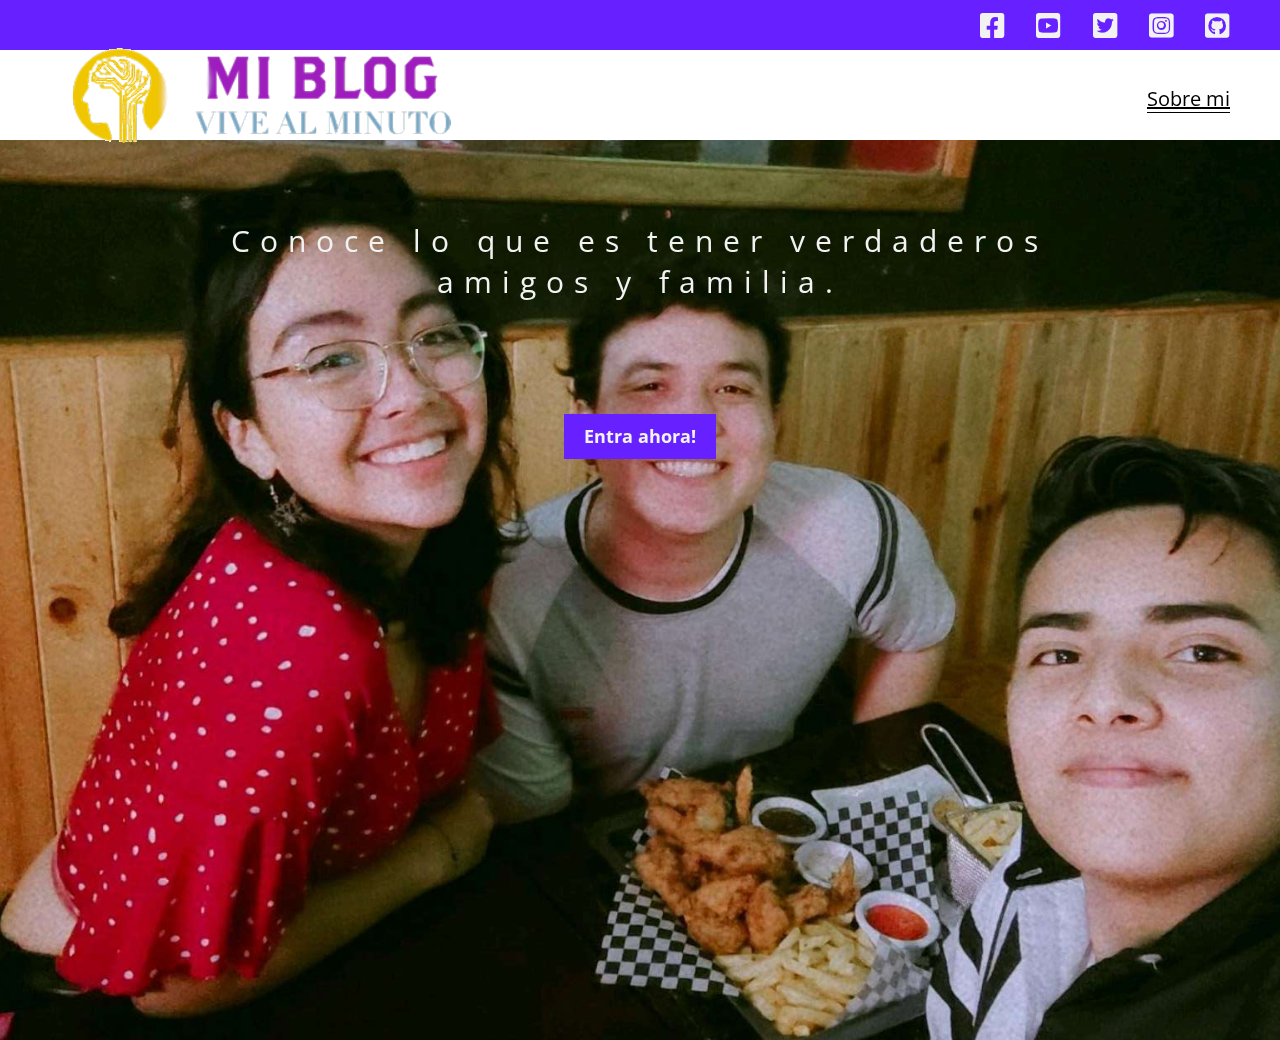
<file: Blog-personal/Index.html>
<!DOCTYPE html>
<html lang="es">
<head>
    <meta charset="UTF-8">
    <meta name="viewport" content="width=device-width, initial-scale=1.0">
    <title>Mi blog más personal</title>

    <link rel="stylesheet" href="Blog-personal/css/main.css">
    <link rel="stylesheet" href="Blog-personal/css/all.min.css">
    <link rel="stylesheet" href="Blog-personal/css/media-query.css">
    <link rel="shortcut icon" href="Blog-personal/img/mentalidad.ico" type="image/x-icon">
    

</head>
<body class="home-body">
    
    <header class="header">
     
        <div class="social">
     
            <div class="social-icons">
     
                <a href="https://www.facebook.com/nestoralexander.membreno"><i class="fa-brands fa-square-facebook"></i></a>
     
                <a href="https://youtube.com/@heynertsomg4211"><i class="fa-brands fa-square-youtube"></i></a>
     
                <a href="https://twitter.com/xandersnakechel"><i class="fa-brands fa-square-twitter"></i></a>

                <a href="https://www.instagram.com/nestormemcuad/"><i class="fa-brands fa-square-instagram"></i></a>
                
                <a href="https://github.com/Nertsy"><i class="fa-brands fa-square-github"></i></a>
     
            </div>
        </div>
        <nav class="nav">

            <div class="nav-logo">

                <a href="Index.html">
                    
                    <img src="Blog-personal/img/Mi logo.png" alt="logo de pagina">
                </a>

            </div>

            <div class="nav-link">
                <a href="profile.html">Sobre mi</a>
            </div>

        </nav>
    </header>

    <main class="home-main">

        <div class="main-container">
            <p class="main-container__text">
                Conoce lo que es tener verdaderos amigos y familia.
            </p>
            <a class="main-container__link" href="blogs.html" >Entra ahora!</a>
        </div>

    </main>


</body>
</html>
</file>
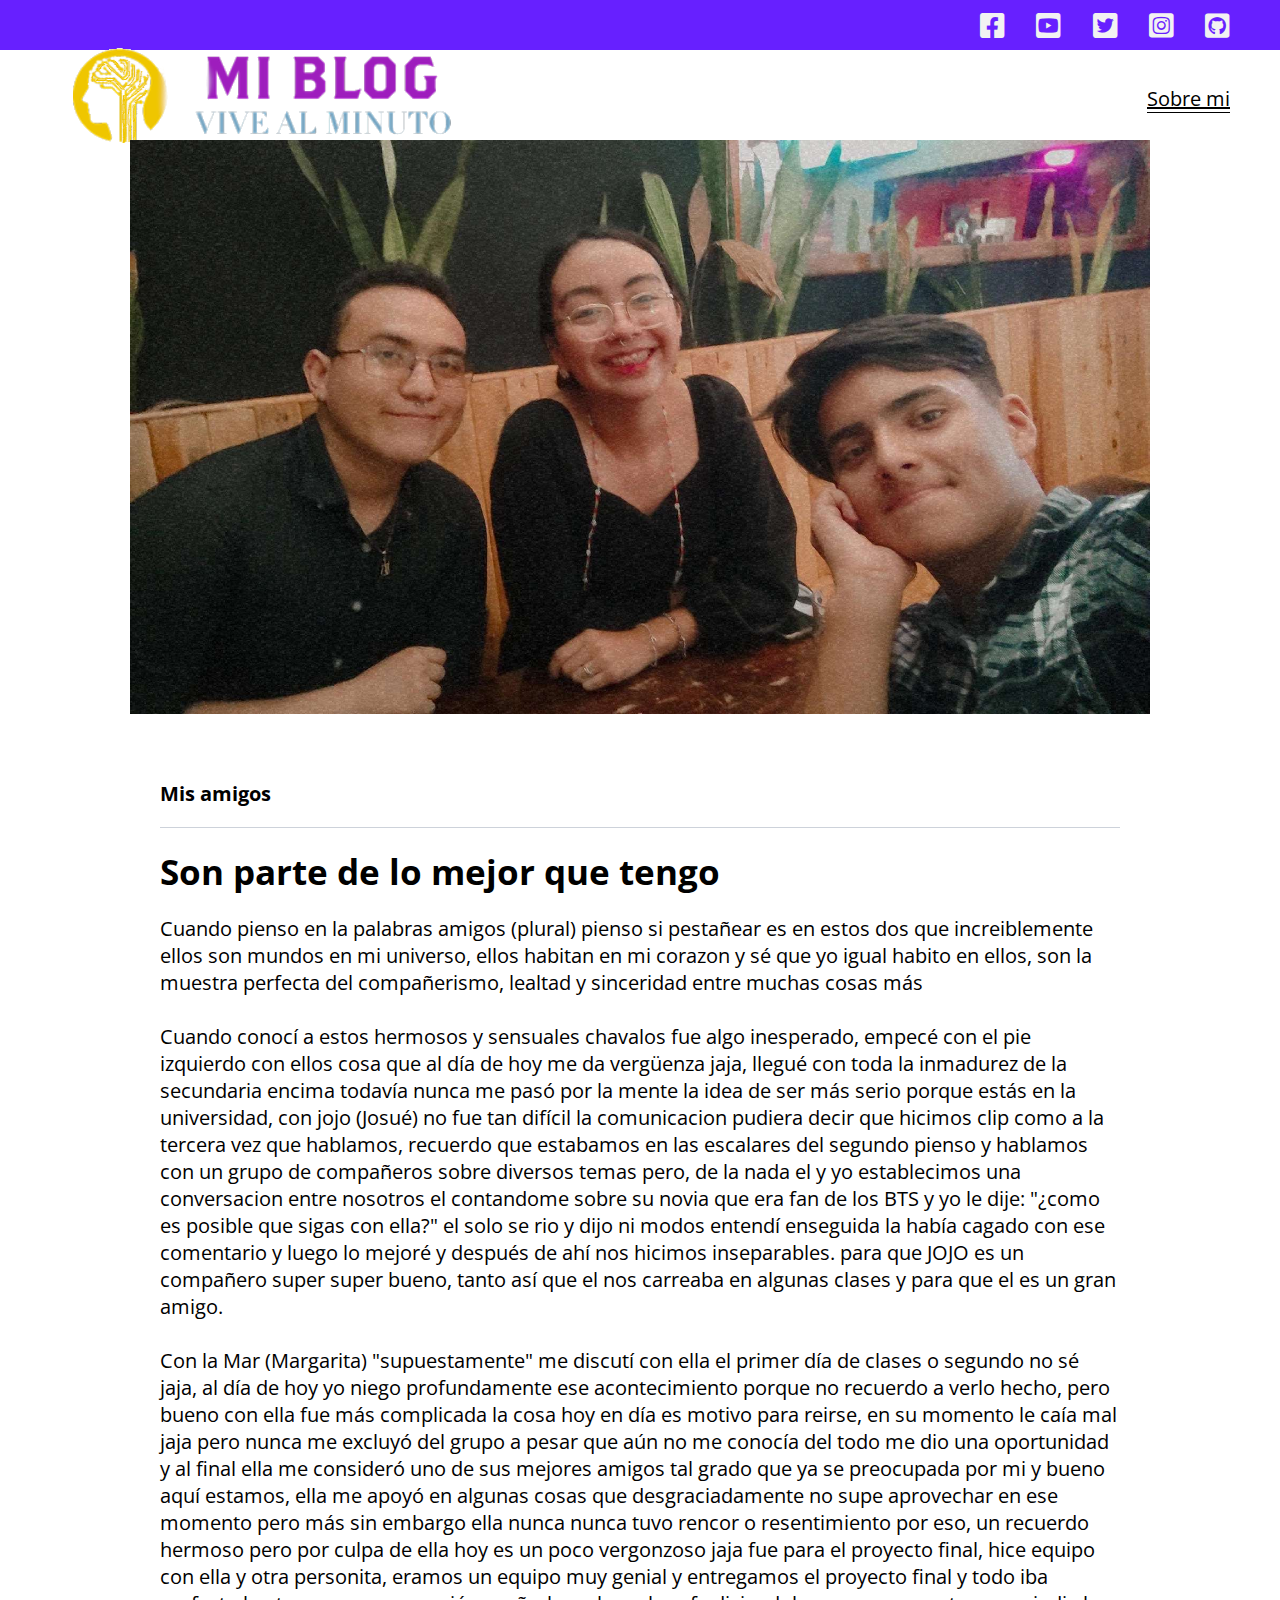
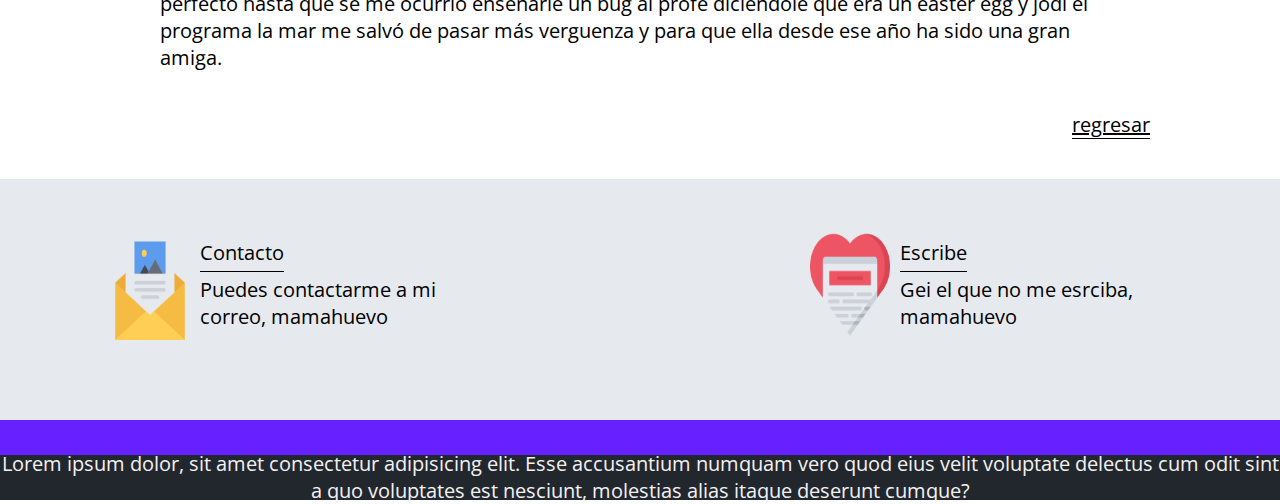
<file: Blog-personal/blog.html>
<!DOCTYPE html>
<html lang="es">

<head>
    <meta charset="UTF-8">
    <meta name="viewport" content="width=device-width, initial-scale=1.0">
    <title>Mi blog más personal</title>

    <link rel="stylesheet" href="Blog-personal/css/main.css">
    <link rel="stylesheet" href="Blog-personal/css/all.min.css">
    <link rel="stylesheet" href="Blog-personal/css/media-query.css">
    <link rel="shortcut icon" href="Blog-personal/img/mentalidad.ico" type="image/x-icon">

</head>

<body>

    <header class="header">

        <div class="social">

            <div class="social-icons">

                <a href="https://www.facebook.com/nestoralexander.membreno"><i class="fa-brands fa-square-facebook"></i></a>
     
                <a href="https://youtube.com/@heynertsomg4211"><i class="fa-brands fa-square-youtube"></i></a>
     
                <a href="https://twitter.com/xandersnakechel"><i class="fa-brands fa-square-twitter"></i></a>

                <a href="https://www.instagram.com/nestormemcuad/"><i class="fa-brands fa-square-instagram"></i></a>
                
                <a href="https://github.com/Nertsy"><i class="fa-brands fa-square-github"></i></a>

            </div>
        </div>
        <nav class="nav">

            <div class="nav-logo">

                <a href="Index.html">

                    <img src="Blog-personal/img/Mi logo.png" alt="logo de pagina">
                </a>

            </div>

            <div class="nav-link">
                <a href="profile.html">Sobre mi</a>
            </div>

        </nav>
    </header>

    <main class="main-blog">

        <div class="main-blog__content">

            <img src="Blog-personal/img/chicos.png" alt="">

            <article class="blog-content__article">
                <h4>Mis amigos</h4>
                <h1>Son parte de lo mejor que tengo</h1>

                <p>Cuando pienso en la palabras amigos (plural) pienso si pestañear es en estos dos
                    que increiblemente ellos son mundos en mi universo, ellos habitan en mi corazon y sé 
                    que yo igual habito en ellos, son la muestra perfecta del compañerismo, lealtad y sinceridad 
                    entre muchas cosas más</p>
                <br>

                <p>Cuando conocí a estos hermosos y sensuales chavalos fue algo inesperado, empecé con el pie izquierdo con ellos 
                    cosa que al día de hoy me da vergüenza jaja, llegué con toda la inmadurez de la secundaria encima todavía nunca 
                    me pasó por la mente la idea de ser más serio porque estás en la universidad, con jojo (Josué) no fue tan difícil la comunicacion
                    pudiera decir que hicimos clip como a la tercera vez que hablamos, recuerdo que estabamos en las escalares del segundo pienso
                    y hablamos con un grupo de compañeros sobre diversos temas pero, de la nada el y yo establecimos una conversacion entre nosotros
                    el contandome sobre su novia que era fan de los BTS y yo le dije: "¿como es posible que sigas con ella?" el solo se rio y dijo ni modos
                    entendí enseguida la había cagado con ese comentario y luego lo mejoré y después de ahí nos hicimos inseparables.
                    para que JOJO es un compañero super super bueno, tanto así que el nos carreaba en algunas clases y para que el es un gran amigo. 
                </p>
                <br>
                <p>
                    Con la Mar (Margarita) "supuestamente" me discutí con ella el primer día de clases o segundo no sé jaja, al día de hoy yo 
                    niego profundamente ese acontecimiento porque no recuerdo a verlo hecho, pero bueno con ella fue más complicada la cosa
                    hoy en día es motivo para reirse, en su momento le caía mal jaja pero nunca me excluyó del grupo a pesar que aún no me conocía del todo
                    me dio una oportunidad y al final ella me consideró uno de sus mejores amigos tal grado que ya se preocupada por mi y bueno 
                    aquí estamos, ella me apoyó en algunas cosas que desgraciadamente no supe aprovechar en ese momento pero más sin embargo ella
                    nunca nunca tuvo rencor o resentimiento por eso, un recuerdo hermoso pero por culpa de ella hoy es un poco vergonzoso jaja
                    fue para el proyecto final, hice equipo con ella y otra personita, eramos un equipo muy genial y entregamos el proyecto final 
                    y todo iba perfecto hasta que se me ocurrió enseñarle un bug al profe diciendole que era un easter egg y jodi el programa
                    la mar me salvó de pasar más verguenza y para que ella desde ese año ha sido una gran amiga.
                </p>


            </article>

        </div>

        <div class="nav-return">
            <a href="blogs.html">regresar</a>
        </div>

    </main>

    <section class="section-contact">
        <div class="contact">
            <img src="Blog-personal/img/013-newsletter.png" alt="">
            <div class="contact-info">
                <a href="https://heynerts167@gmail.com">Contacto</a>
                <p>Puedes contactarme a mi correo, mamahuevo</p>
            </div>
        </div>

        <div class="contact">
            <img src="Blog-personal/img/006-like.png" alt="">
            <div class="contact-info">
                <a href="https://heynerts167@gmail.com">Escribe</a>
                <p>Gei el que no me esrciba, mamahuevo</p>
            </div>
        </div>
    </section>

    <footer>
        <p>Lorem ipsum dolor, sit amet consectetur adipisicing elit. Esse accusantium numquam vero quod eius velit
            voluptate delectus cum odit sint a quo voluptates est nesciunt, molestias alias itaque deserunt cumque?
        </p>
    </footer>


</body>

</html>
</file>
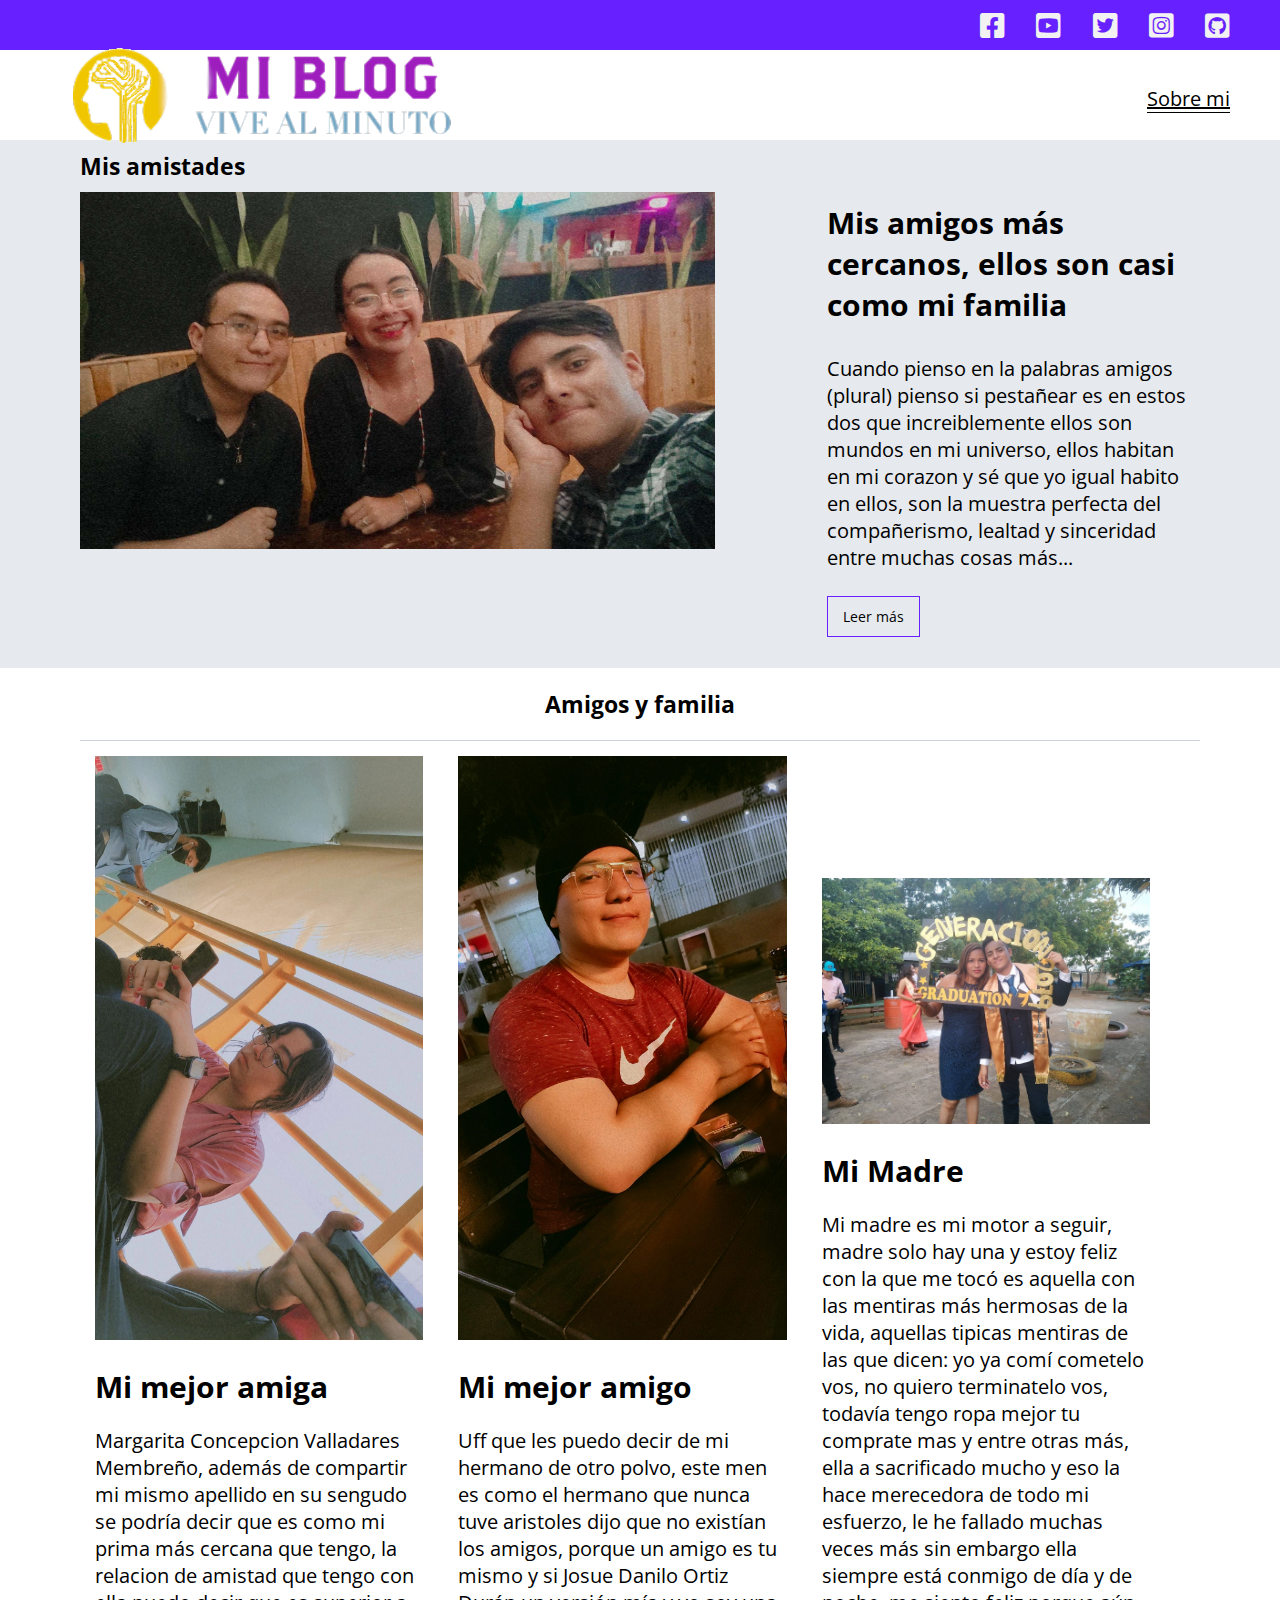
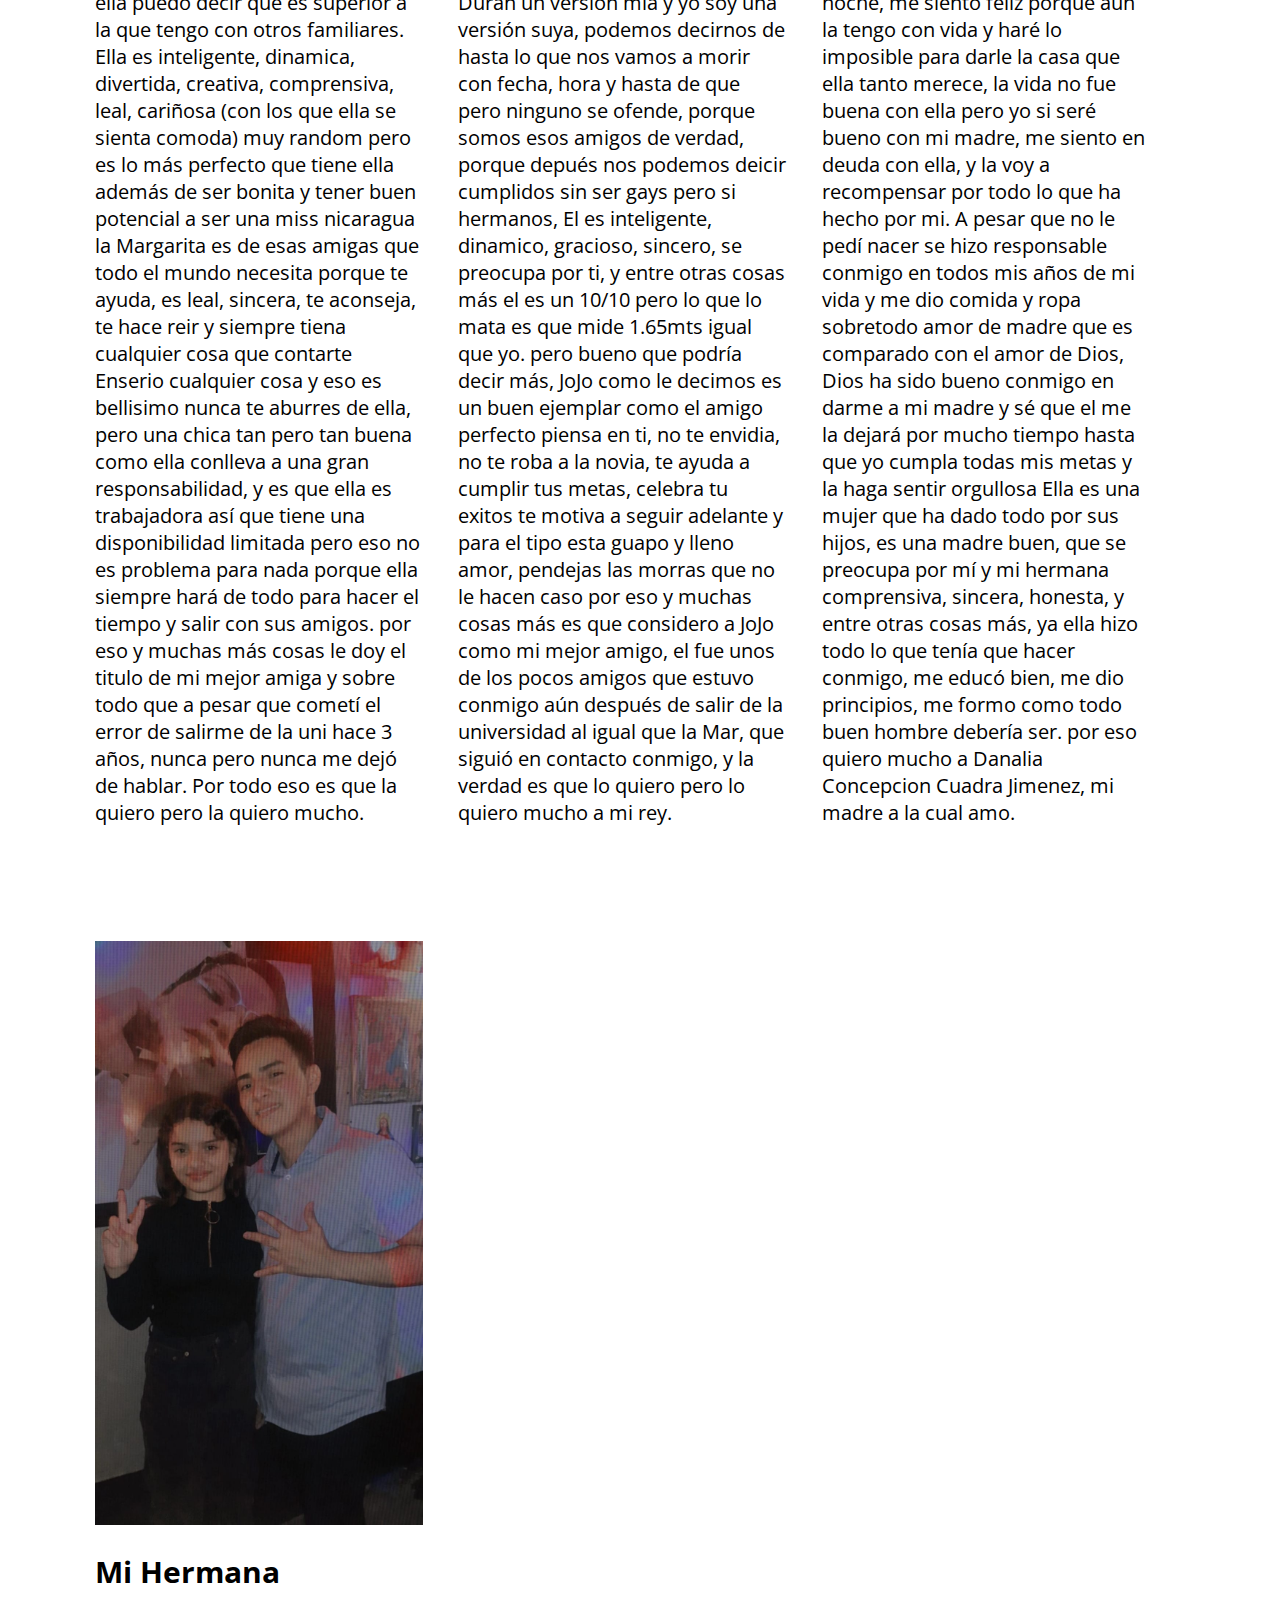
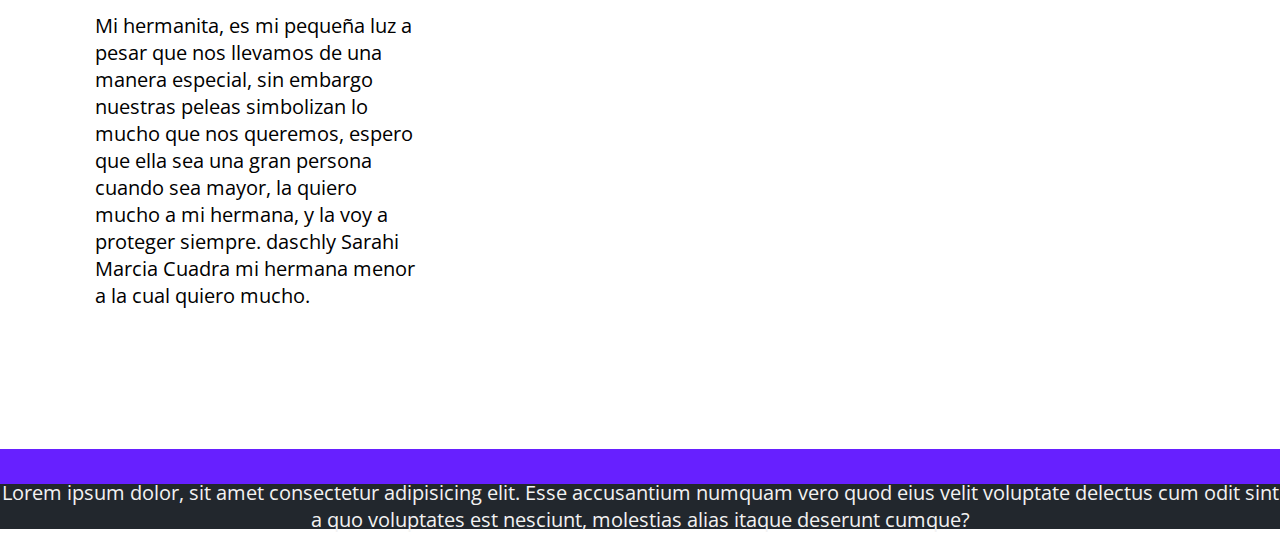
<file: Blog-personal/blogs.html>
<!DOCTYPE html>
<html lang="es">

<head>
    <meta charset="UTF-8">
    <meta name="viewport" content="width=device-width, initial-scale=1.0">
    <title>Mi blog más personal</title>

    <link rel="stylesheet" href="Blog-personal/css/main.css">
    <link rel="stylesheet" href="Blog-personal/css/all.min.css">
    <link rel="stylesheet" href="Blog-personal/css/media-query.css">
    <link rel="shortcut icon" href="Blog-personal/img/mentalidad.ico" type="image/x-icon">

</head>

<body>

    <header class="header">

        <div class="social">

            <div class="social-icons">

                <a href="https://www.facebook.com/nestoralexander.membreno"><i class="fa-brands fa-square-facebook"></i></a>
     
                <a href="https://youtube.com/@heynertsomg4211"><i class="fa-brands fa-square-youtube"></i></a>
     
                <a href="https://twitter.com/xandersnakechel"><i class="fa-brands fa-square-twitter"></i></a>

                <a href="https://www.instagram.com/nestormemcuad/"><i class="fa-brands fa-square-instagram"></i></a>
                
                <a href="https://github.com/Nertsy"><i class="fa-brands fa-square-github"></i></a>
     

            </div>
        </div>
        <nav class="nav">

            <div class="nav-logo">

                <a href="Index.html">

                    <img src="Blog-personal/img/Mi logo.png" alt="logo de pagina">
                </a>

            </div>

            <div class="nav-link">
                <a href="profile.html">Sobre mi</a>
            </div>

        </nav>
    </header>

    <main class="Blogs-main">

        <section class="news">

            <div class="news-content">

                <h3>Mis amistades</h3>
                <img  src="Blog-personal/img/chicos.png" alt="Son lo mejor que tengo">
                <divc class="news-info">
                    <h2>Mis amigos más cercanos, ellos son casi como mi familia</h2>
                  
                    <p>
                        Cuando pienso en la palabras amigos (plural) pienso si pestañear es en estos dos
                         que increiblemente ellos son mundos en mi universo, ellos habitan en mi corazon y sé 
                         que yo igual habito en ellos, son la muestra perfecta del compañerismo, lealtad y sinceridad 
                         entre muchas cosas más...

                    </p>

                    <a class="blog-btn" href="blog.html">Leer más</a>
            </div>

            </div>

        </section>

        <section class="posts">
            <h3>Amigos y familia</h3>
                <div class="posts-blog">

                    <img src="Blog-personal/img/Mar-corazon.jpg" alt="">
                    <h2>Mi mejor amiga</h2>

                    <p>
                        Margarita Concepcion Valladares Membreño, además de compartir mi mismo apellido en su sengudo se podría decir
                        que es como mi prima más cercana que tengo, la relacion de amistad que tengo con ella puedo decir que es superior
                        a la que tengo con otros familiares.

                        Ella es inteligente, dinamica, divertida, creativa, comprensiva, leal, cariñosa (con los que ella se sienta comoda)
                        muy random pero es lo más perfecto que tiene ella además de ser bonita y tener buen potencial a ser una miss nicaragua 
                        la Margarita es de esas amigas que todo el mundo necesita porque te ayuda, es leal, sincera, te aconseja, te hace reir y siempre
                        tiena cualquier cosa que contarte Enserio cualquier cosa y eso es bellisimo nunca te aburres de ella, pero una chica 
                        tan pero tan buena como ella conlleva a una gran responsabilidad, y es que ella es trabajadora así que tiene una disponibilidad
                        limitada pero eso no es problema para nada porque ella siempre hará de todo para hacer el tiempo y salir con sus amigos.

                        por eso y muchas más cosas le doy el titulo de mi mejor amiga y sobre todo que a pesar que cometí el error de salirme de la 
                        uni hace 3 años, nunca pero nunca me dejó de hablar. Por todo eso es que la quiero pero la quiero mucho.
                    </p>
                        
                </div>

                <div class="posts-blog">

                    <img src="Blog-personal/img/Jojo.jpg" alt="">

                    <h2>Mi mejor amigo</h2>

                    <p>
                       Uff que les puedo decir de mi hermano de otro polvo, este men es como el hermano que nunca tuve
                       aristoles dijo que no existían los amigos, porque un amigo es tu mismo y si Josue Danilo Ortiz Durán
                       un versión mía y yo soy una versión suya, podemos decirnos de hasta lo que nos vamos a morir con fecha, hora y hasta de que
                       pero ninguno se ofende, porque somos esos amigos de verdad, porque depués nos podemos deicir cumplidos sin ser gays pero 
                       si hermanos, El es inteligente, dinamico, gracioso, sincero, se preocupa por ti, y entre otras cosas más 
                       
                       el es un 10/10 pero lo que lo mata es que mide 1.65mts igual que yo.

                       pero bueno que podría decir más, JoJo como le decimos es un buen ejemplar como el amigo perfecto
                       piensa en ti, no te envidia, no te roba a la novia, te ayuda a cumplir tus metas, celebra tu exitos
                       te motiva a seguir adelante y para el tipo esta guapo y lleno amor, pendejas las morras que no le hacen caso
                    
                       por eso y muchas cosas más es que considero a JoJo como mi mejor amigo, el fue unos de los pocos amigos que estuvo conmigo
                       aún después de salir de la universidad al igual  que la Mar, que siguió en contacto conmigo, y la verdad es que lo quiero pero lo quiero mucho
                       a mi rey.
                    </p>
                       
                </div>

                <div class="posts-blog">

                    <img src="Blog-personal/img/madre.jpg" alt="">
                    <h2>Mi Madre</h2>

                    <p>
                        Mi madre es mi motor a seguir, madre solo hay una y estoy feliz con la que me tocó 
                        es aquella con las mentiras más hermosas de la vida, aquellas tipicas mentiras de las que dicen:
                        yo ya comí cometelo vos, no quiero terminatelo vos, todavía tengo ropa mejor tu comprate mas
                        y entre otras más, ella a sacrificado mucho y eso la hace merecedora de todo mi esfuerzo, le he fallado muchas veces
                        más sin embargo ella siempre está conmigo de día y de noche, me siento feliz porque aún la tengo con vida
                        y haré lo imposible para darle la casa que ella tanto merece, la vida no fue buena con ella pero yo si seré bueno 
                        con mi madre, me siento en deuda con ella, y la voy a recompensar por todo lo que ha hecho por mi.

                        A pesar que no le pedí nacer se hizo responsable conmigo en todos mis años de mi vida y me dio comida y ropa
                        sobretodo amor de madre que es comparado con el amor de Dios, Dios ha sido bueno conmigo en darme a mi madre
                        y sé que el me la dejará por mucho tiempo hasta que yo cumpla todas mis metas y la haga sentir orgullosa

                        Ella es una mujer que ha dado todo por sus hijos, es una madre buen, que se preocupa por mí y mi hermana
                        comprensiva, sincera, honesta, y entre otras cosas más, ya ella hizo todo lo que tenía que hacer conmigo,
                        me educó bien, me dio principios, me formo como todo buen hombre debería ser.

                        por eso quiero mucho a Danalia Concepcion Cuadra Jimenez, mi madre a la cual amo.
                    </p>
                        
                </div>

                <div class="posts-blog">

                    <img src="Blog-personal/img/hermana.jpg" alt="">
                    <h2>Mi Hermana</h2>

                    <p>
                       Mi hermanita, es mi pequeña luz a pesar que nos llevamos de una manera especial, sin embargo nuestras peleas simbolizan
                       lo mucho que nos queremos, espero que ella sea una gran persona cuando sea mayor, la quiero mucho a mi hermana,
                       y la voy a proteger siempre. daschly Sarahi Marcia Cuadra mi hermana menor a la cual quiero mucho.
                    </p>
                        
                </div>

        </section>

    </main>

    <footer>
        <p>Lorem ipsum dolor, sit amet consectetur adipisicing elit. Esse accusantium numquam vero quod eius velit
            voluptate delectus cum odit sint a quo voluptates est nesciunt, molestias alias itaque deserunt cumque?
        </p>
    </footer>


</body>

</html>
</file>
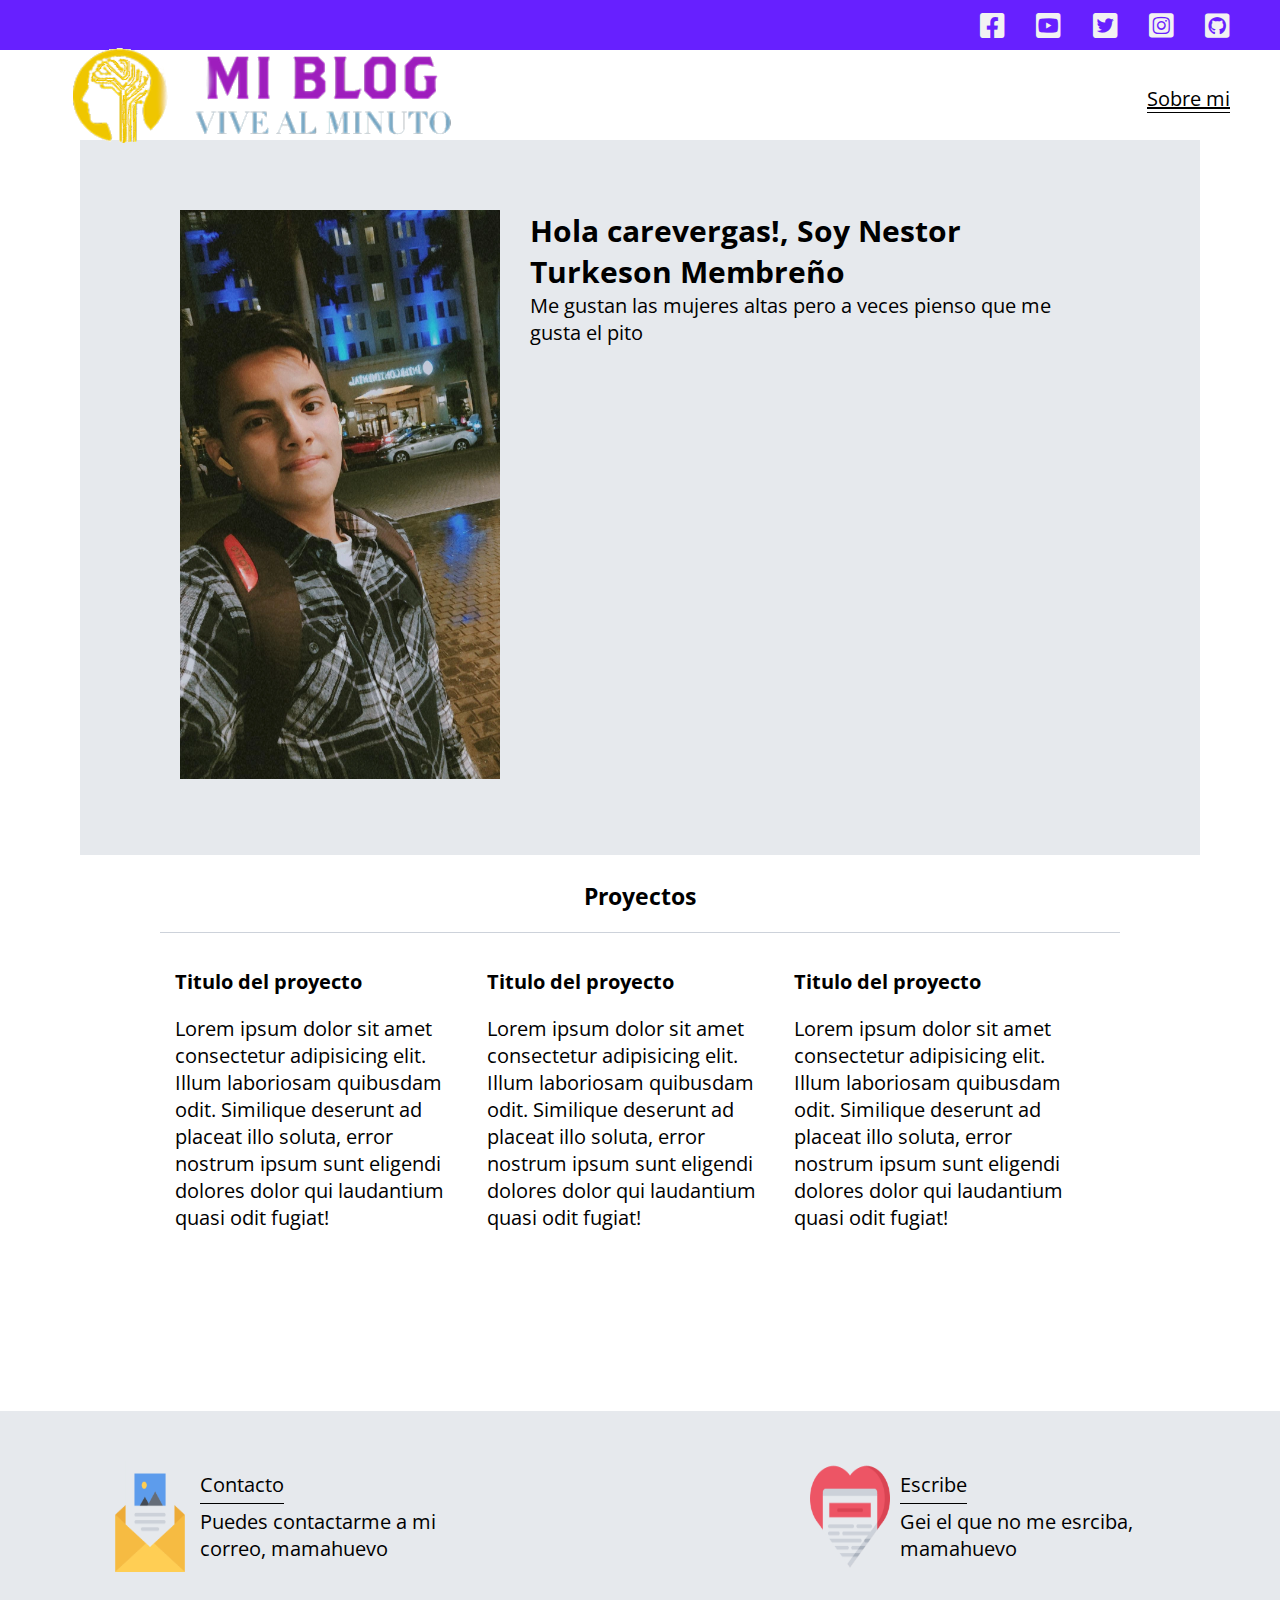
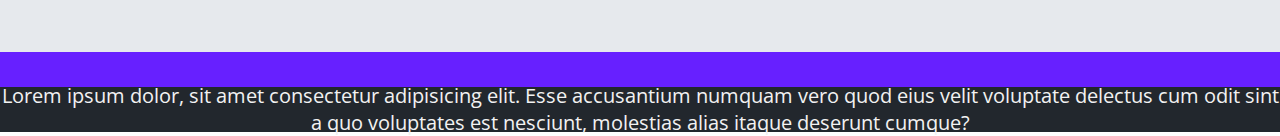
<file: Blog-personal/profile.html>
<!DOCTYPE html>
<html lang="es">

<head>
    <meta charset="UTF-8">
    <meta name="viewport" content="width=device-width, initial-scale=1.0">
    <title>Mi blog más personal</title>

    <link rel="stylesheet" href="Blog-personal/css/main.css">
    <link rel="stylesheet" href="Blog-personal/css/all.min.css">
    <link rel="stylesheet" href="Blog-personal/css/media-query.css">
    <link rel="shortcut icon" href="Blog-personal/img/mentalidad.ico" type="image/x-icon">

</head>

<body>

    <header class="header">

        <div class="social">

            <div class="social-icons">

                <a href="https://www.facebook.com/nestoralexander.membreno"><i class="fa-brands fa-square-facebook"></i></a>
     
                <a href="https://youtube.com/@heynertsomg4211"><i class="fa-brands fa-square-youtube"></i></a>
     
                <a href="https://twitter.com/xandersnakechel"><i class="fa-brands fa-square-twitter"></i></a>

                <a href="https://www.instagram.com/nestormemcuad/"><i class="fa-brands fa-square-instagram"></i></a>
                
                <a href="https://github.com/Nertsy"><i class="fa-brands fa-square-github"></i></a>

            </div>
        </div>
        <nav class="nav">

            <div class="nav-logo">

                <a href="Index.html">

                    <img src="Blog-personal/img/Mi logo.png" alt="logo de pagina">
                </a>

            </div>

            <div class="nav-link">
                <a href="profile.html">Sobre mi</a>
            </div>

        </nav>
    </header>

    <main class="main-blog">

        <section class="profile">

            <div class="profile-img">

                <img src="Blog-personal/img/Yop.jpg" alt="">

            </div>

            <div class="profile-info">

                <h2>Hola carevergas!, Soy Nestor Turkeson Membreño</h2>
                <p>Me gustan las mujeres altas pero a veces pienso que me gusta el pito</p>

            </div>

        </section>

        <section class="profile-container">

            <h3>Proyectos</h3>
            <div class="project">

                <h4>Titulo del proyecto</h4>
                <p>Lorem ipsum dolor sit amet consectetur adipisicing elit. Illum laboriosam quibusdam odit. Similique
                    deserunt ad placeat  illo soluta, error nostrum ipsum sunt eligendi dolores dolor qui laudantium
                    quasi odit fugiat!
                </p>

            </div>

            <div class="project">

                <h4>Titulo del proyecto</h4>
                <p>Lorem ipsum dolor sit amet consectetur adipisicing elit. Illum laboriosam quibusdam odit. Similique
                    deserunt ad placeat  illo soluta, error nostrum ipsum sunt eligendi dolores dolor qui laudantium
                    quasi odit fugiat!
                </p>

            </div><div class="project">

                <h4>Titulo del proyecto</h4>
                <p>Lorem ipsum dolor sit amet consectetur adipisicing elit. Illum laboriosam quibusdam odit. Similique
                    deserunt ad placeat  illo soluta, error nostrum ipsum sunt eligendi dolores dolor qui laudantium
                    quasi odit fugiat!
                </p>

            </div>

        </section>

    </main>

    <section class="section-contact">
        <div class="contact">
            <img src="Blog-personal/img/013-newsletter.png" alt="">
            <div class="contact-info">
                <a href="https://heynerts167@gmail.com">Contacto</a>
                <p>Puedes contactarme a mi correo, mamahuevo</p>
            </div>
        </div>

        <div class="contact">
            <img src="Blog-personal/img/006-like.png" alt="">
            <div class="contact-info">
                <a href="https://heynerts167@gmail.com">Escribe</a>
                <p>Gei el que no me esrciba, mamahuevo</p>
            </div>
        </div>
    </section>

    <footer>
        <p>Lorem ipsum dolor, sit amet consectetur adipisicing elit. Esse accusantium numquam vero quod eius velit
            voluptate delectus cum odit sint a quo voluptates est nesciunt, molestias alias itaque deserunt cumque?
        </p>
    </footer>


</body>

</html>
</file>
<file: Blog-personal/Blog-personal/css/main.css>
/*Roboto Slaf 400, 700
  Roboto 400 500 700 900
  Roboto Mono 400 500 700
*/

@import url('https://fonts.googleapis.com/css2?family=Roboto+Mono:wght@400;500;700&family=Roboto+Slab:wght@400;700&family=Roboto:wght@400;500;700;900&display=swap');  @import url('https://fonts.googleapis.com/css2?family=Open+Sans:ital,wght@1,400;1,500;1,700&family=Roboto+Flex:wght@400;500;700;900&display=swap');

/*Etiquetas Universales
========================*/
*
{

padding: 0;

margin: 0;

box-sizing: border-box;
}

body
{

  font-family: 'Open sans', sans-serif;
  font-size: 20px;

}

.home-body
{
  position: fixed;
  top: 0;
  bottom: 0;
  left: 0;
  right: 0;
}

/*    Header
===================*/

.header
{
  width: 100%;
  height: 140px;
  display: grid;

  grid-template-rows: 1fr 1fr;
}

.social
{
  background-color: rgb(103, 32, 255);
  width: 100%;
  height: 50px;
  display: grid;
}

.social-icons
{
  width: 250px;
  height: auto;
  display: flex;
  align-items: center;
  justify-content: space-between;
  justify-self: end;
  margin-right: 50px;
}

.social-icons a
{
  color: #f2f2f2;
  font-size: 28px;
}

.social-icons a:hover
{
  color: #656565; 
}

.nav
{
  display: grid;
  grid-template-columns: 1fr 1fr;
  height: 90px;
}

.nav-logo
{
  margin-left: 50px;
  display: flex;
  align-items: center;
  justify-content: flex-start;
  width: 220px;
  height: 97px;
  
}

.nav-link
{
  display: flex;
  align-items: center;
  justify-content: flex-end;
  margin-right: 50px;
}

.nav-link a
{
  color: #000;
  border-bottom: 1px solid #000;

}



/*  Main del home
==================*/

.home-main
{
  display: grid;
  grid-template-columns: 1fr 4fr 1fr ;
  height: 100%;
  background-image: url('../img/Misamores.jpg');
  background-position: center;
  background-repeat: no-repeat;
  background-size: cover;
}

.main-container
{
  display: grid;
  grid-column: 2;
  justify-items: center;
  height: 350px;
  margin-top: 80px ;
}

.main-container__text
{
  text-align: center;
  font-size: 30px;
  font-weight: 700px;
  letter-spacing: 10px;
  color: #f2f2f2;
}

.main-container__link
{
  background-color:  rgb(103, 32, 255);
  display: inline-block;
  padding: 10px 20px;
  text-decoration: none;
  color: #f2f2f2;
  font-weight: 700;
  font-size: 18px;
  height: 45px;
}

.main-container__link:hover
{
  background-color: #eb2513 ;
}

/* PAGINA DE MI BLOG
======================*/

.blog-main
{
  display: grid;
}

.news
{
  background-color: #e6e9ed;
  padding: 10px 80px 40px;
}

.news-content
{

  display: grid;
  grid-template-columns: 2fr 1fr;
  grid-template-rows: 2fr;

}

.news-content img
{
  grid-column: 1;
  width: 85%;
  display: inline-block;
  margin: 10px 0;
}


.news-info
{
  grid-column: 2;
}

.news-info h2
{
  margin-top: 20px;
}

.news-info p
{
  margin: 30px 0;
}

/*  Boton de blogs
=====================*/

.blog-btn
{
  text-decoration: none;
  color: #000;
  border: 1px solid rgb(103, 32, 255);
  padding: 10px 15px;
  font-size: 14px;
}

.posts
{
  padding: 0 80px 40px;
}

.posts h3
{
  border-bottom: 1px solid #cdd2da;
  padding: 20px 0;
  text-align: center;
}

.posts-blog
{
  display: inline-block;
  padding: 15px;
  max-width: 32%;
  margin-bottom: 50px;
}

.posts-blog img
{
  width: 100%;

}

.posts-blog  h2
{
  margin: 20px 0;

}

.posts-blog p
{
  margin-bottom: 35px;
}

/* Footer
==========*/

footer
{
  width: 100%;
  height: 80px;
  background-color: #22272d;
  border-top: 35px solid rgb(103, 32, 255);
  display: flex;
  align-items: center;
  justify-content: center;
}

footer p
{
  color: #f2f2f2;
  text-align: center;
  
}

/*   Blog 
================*/

.main-blog
{
  padding: 0 80px 40px;
}

.main-blog__content img
{
  display: inline-block;
  padding: 0 50px 40px;
  width: 100%;
}

.blog-content__article
{
  padding: 0 80px 40px;
}

.blog-content__article h4
{
  border-bottom: 1px solid #cdd2da;
  padding: 20px 0;
}

.blog-content__article h1
{
  margin: 20px 0;
  font-size: 35px;
}
.nav-return
{
  display: flex;
  align-items: center;
  justify-self: flex-end;
  margin-right: 50px;
 
  
  
}

.nav-return a
{
  color: #000;
  border-bottom: 1px solid #000;
}




/* Seccion de contacto
=======================*/

.section-contact
{
  width: 100%;
  background-color: #e6e9ed;
  display: flex;
  justify-content: space-between;
  padding: 20px 80px 50px;
}

.contact
{
  display: flex;
  margin: 20px 0px 20px 20px;
}

.contact img
{
  width: 100px;
  display: inline-block;
  padding: 10px;
}

.contact-info
{
  padding: 20px 0;
  width: 300px;
}

.contact-info a
{
  text-decoration: none;
  color: #000;
  border-bottom: 1px solid #000;
  padding-bottom: 5px;
}

.contact-info p
{
  margin-top: 10px;
}

/* Perfil
==============*/

.profile
{
  padding: 70px 100px;
  background-color: #e6e9ed;
  margin-bottom: 5px;
  display: flex;

}

.profile img
{
  width: 320px;
  margin-right: 30px;
}

.profile-container
{
  padding: 0 80px 40px;

}

.profile-container h3
{
  border-bottom: 1px solid #cdd2da;
  padding: 20px 0;
  text-align: center;
}

.project
{
  display: inline-block;
  padding: 15px;
  max-width: 32%;
  margin-bottom: 50px;
}

.project h4
{
  margin: 20px 0;

}

.project p
{
  margin-bottom: 35px;
}
</file>
<file: Blog-personal/Blog-personal/css/media-query.css>
@media screen and (max-width: 1060px)
{
    .posts{
        padding: 20px;
    }
}

@media screen and (max-height:500px)
{
 
    .main-container__link
    {
        display: flex;
        align-items: center;
        position: relative;
        bottom: 95px;
    }
    
}
 
@media screen and (max-width: 844px){
    /*Pagina de Inicio */
   

    /*Página de BLOGS */
    .news{
        padding: 20px;
    }
    .news-content{
        grid-template-columns: auto auto;
    }
    .news-content img{
        width: 90%;
        padding: 10px;
    }

    .posts-blog{
        max-width: 45%;
    }
    

    /*Página de Blog*/
    .main-blog{
        padding: 20px;
    }
    .main-blog__content img{
        padding: 0;
    }
    .blog-content__article{
        padding: 0;
    }

    .section-contact{
        padding: 20px;
    }
    .contact{
        display: grid;
        margin: 0px;
    }

    /*Página de Perfil*/
    .profile{
        padding: 20px;
    }

    .profile-img img{
        width: 90%;
    }

    .profile-container{
        padding: 20px;
    }
    .project{
        max-width: 45%;
        text-align: center;
    }
}

@media screen and (max-width: 844px){
    /*Pagina de Inicio */
    .social-icons{
        width: 100%;
        padding: 0 5px 0;
        margin: 0;
    }



    .nav-logo{
        display: flex;
        align-items: center;
    }
    .nav-logo, .nav-link{
    
        margin-right: 10px;
        margin-left: 10px;
    }
    .nav-logo img{
        width: 150px;
    }

    .main-container__text{
        font-size: 25px;
    }

    /*Página de BLOGS */
    .blogs-main{
        padding: 0;
    }
    .news{
        width: 100%;
        padding: 10px;
    }
    .news-content{
        grid-template-columns: auto;
        grid-template-rows: auto auto auto;
    }
    .news-content img{
        grid-row: 2;
    }
       
    .news-info{
        grid-row: 3;
        grid-column: 1;
    }
    .posts{
        width: 100%;
        padding: 10px;
    }
    .posts-blog{
        max-width: 100%;
    }

    /*Página de Blog*/
    .main-blog{
        padding: 10px;
    }
    .main-blog__content img{
        padding: 0;
    }
    .blog-content__article{
        padding: 0;
    }

    .section-contact{
        padding: 10px;
        display: grid;
    }
    .contact{
        display: grid;
        margin: 0px;
    }

    /*Página de Perfil*/
    .profile{
        padding: 10px;
        display: grid;
    }

    .profile-img img{
        width: 100%;
    }

    .projects-container{
        padding: 10px;
    }
    .project{
        padding: 0;
        max-width: 100%;
        text-align: center;
    }
}


    /* en altura */

@media screen and (max-height: 844px){
    /*Pagina de Inicio */
    .social-icons{
        width: 100%;
        padding: 0 5px 0;
        margin: 0;
    }


    .nav-logo{
        display: flex;
        align-items: center;
    }
    .nav-logo, .nav-link{
    
        margin-right: 10px;
        margin-left: 10px;
    }
    .nav-logo img{
        width: 150px;
    }

    .main-container__text{
        font-size: 25px;
    }

    /*Página de BLOGS */
    .blogs-main{
        padding: 0;
    }
    .news{
        width: 100%;
        padding: 10px;
    }
    .news-content{
        grid-template-columns: auto;
        grid-template-rows: auto auto auto;
    }
    .news-content img{
        grid-row: 2;
    }
       
    .news-info{
        grid-row: 3;
        grid-column: 1;
    }
    .posts{
        width: 100%;
        padding: 10px;
    }
    .posts-blog{
        max-width: 100%;
    }

    /*Página de Blog*/
    .main-blog{
        padding: 10px;
    }
    .main-blog__content img{
        padding: 0;
    }
    .blog-content__article{
        padding: 0;
    }

    .section-contact{
        padding: 10px;
        display: grid;
    }
    .contact{
        display: grid;
        margin: 0px;
    }

    /*Página de Perfil*/
    .profile{
        padding: 10px;
        display: grid;
    }

    .profile-img img{
        width: 100%;
    }

    .projects-container{
        padding: 10px;
    }
    .project{
        padding: 0;
        max-width: 100%;
        text-align: center;
    }
}
</file>
